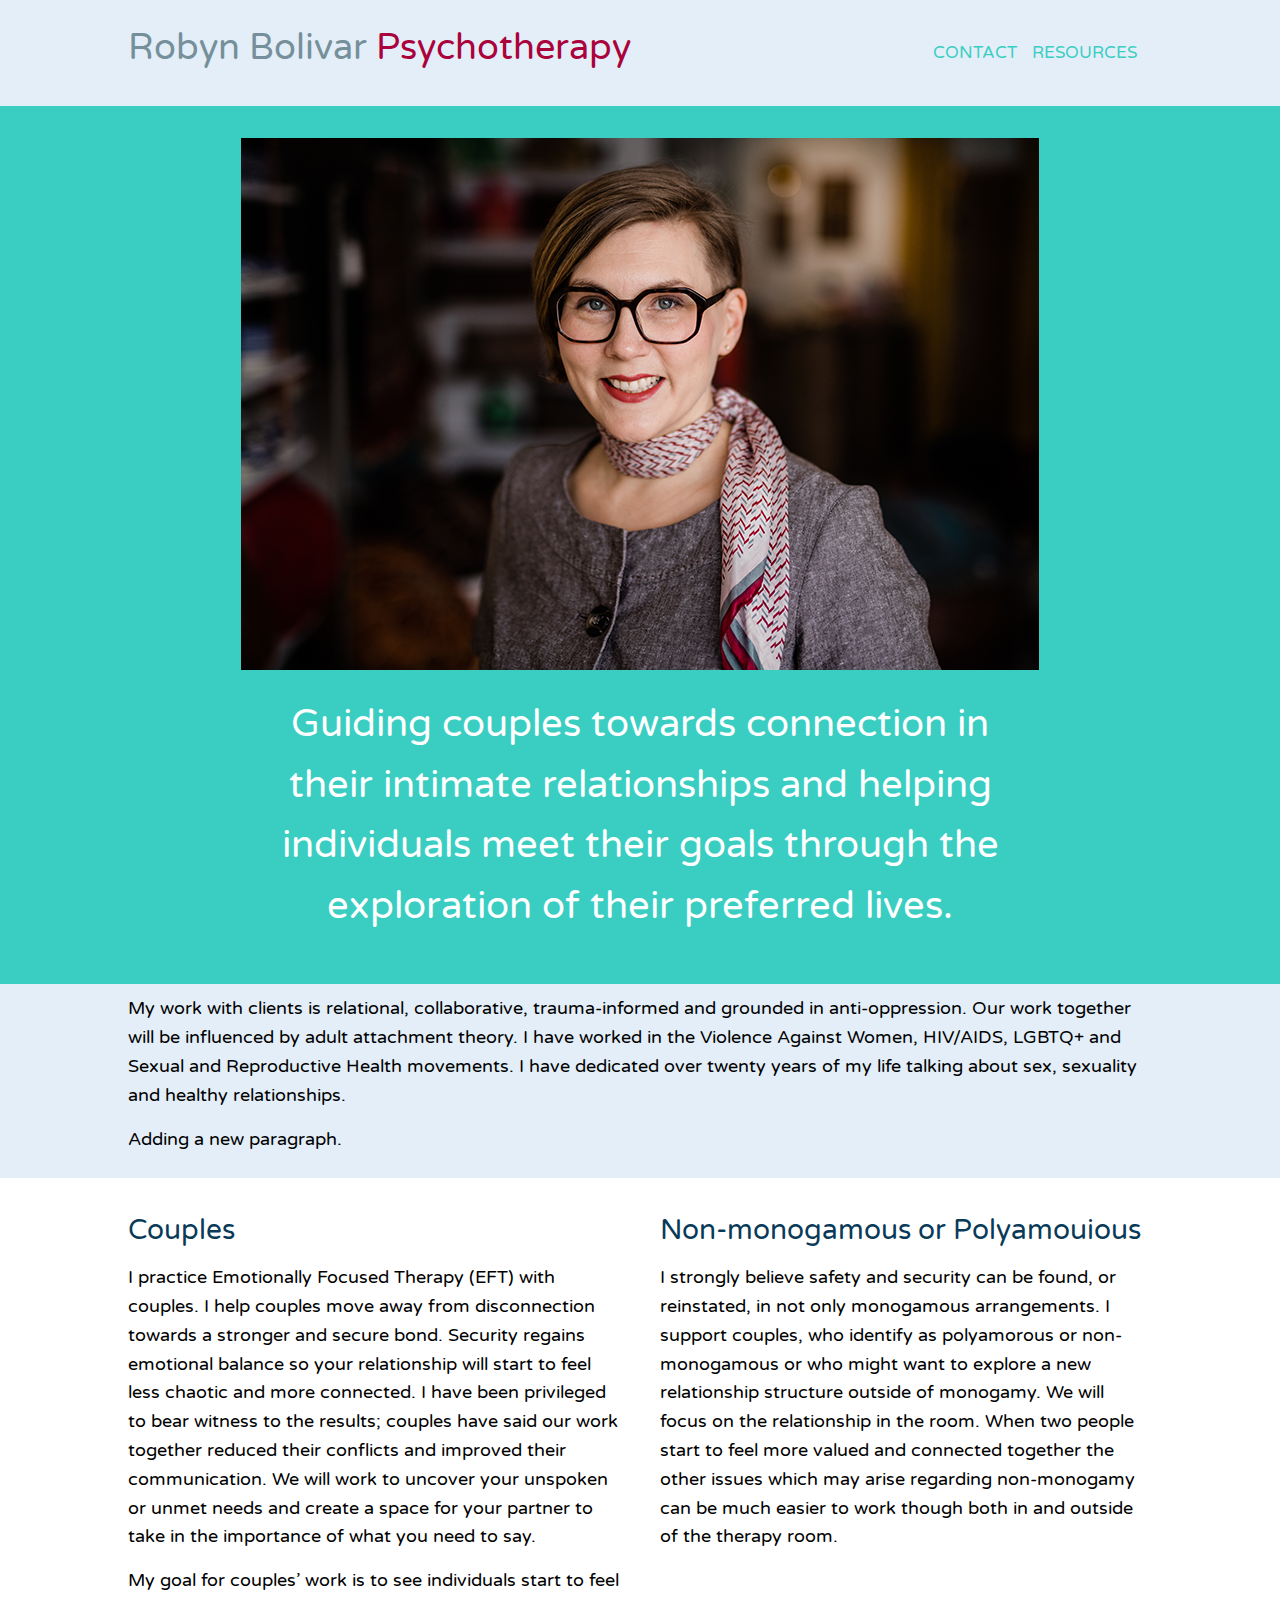
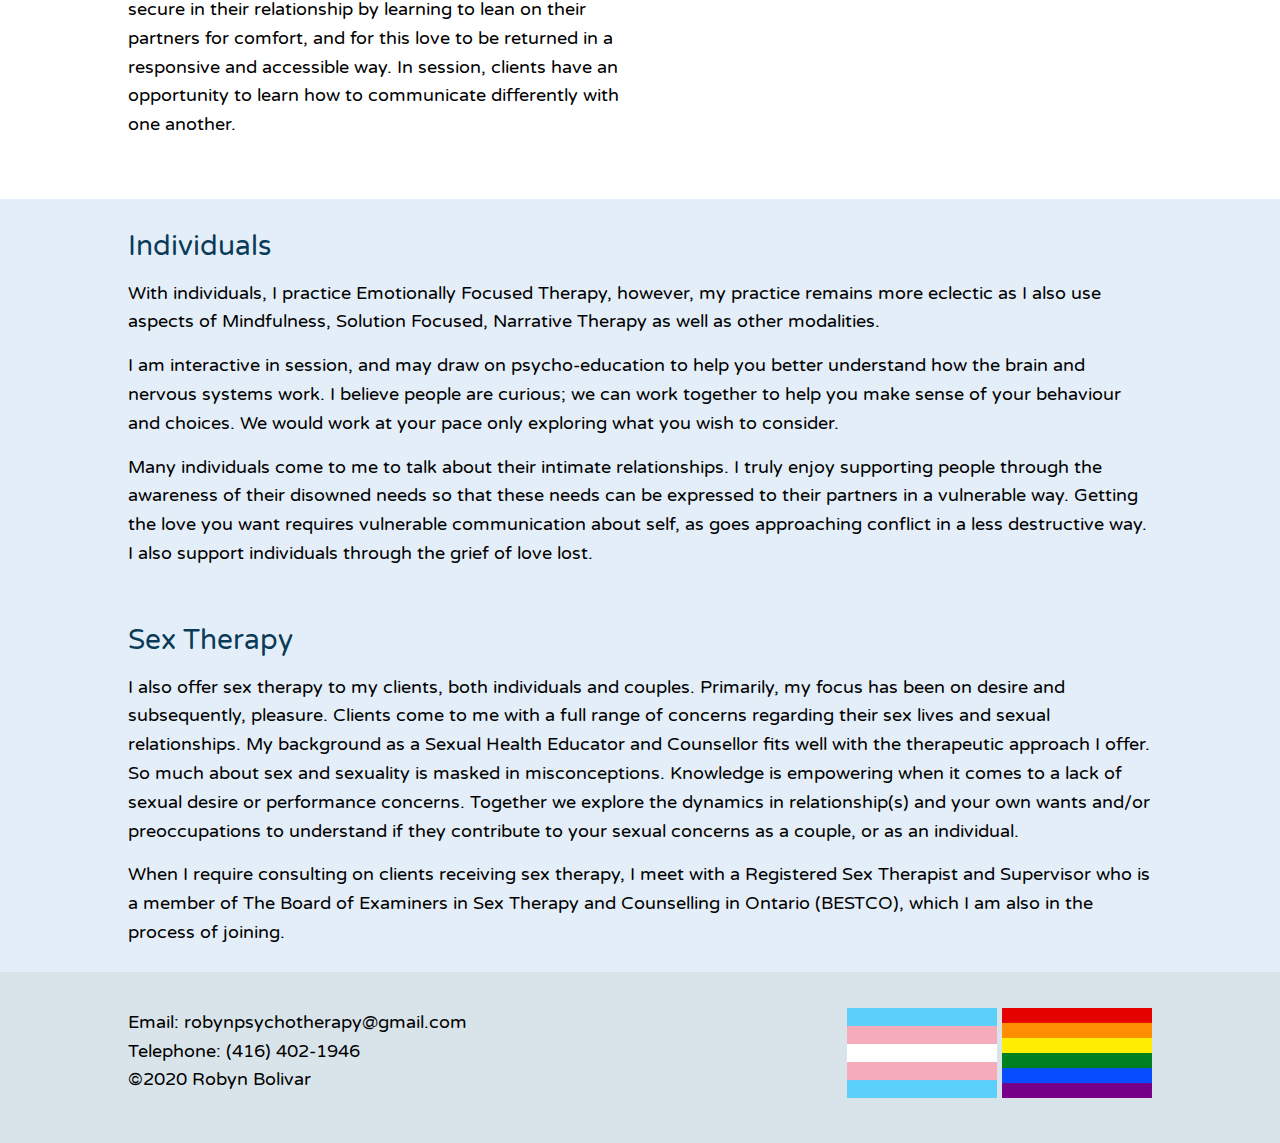
<file: index.html>
<!DOCTYPE html>
<html>
   <head>
      <meta name="viewport" content="width=device-width, initial-scale=1.0">
      <title>Robyn Bolivar Therapy</title>
      <link rel="stylesheet" href="css/cssreset.css">
      <link rel="stylesheet" href="css/base.css">
      <link href='https://fonts.googleapis.com/css?family=Varela+Round' rel='stylesheet' type='text/css'>
   </head>
   <body>
      <div class="lightGrey">
         <header class="main-header">
            <h1 class="name"><a href="#" class="rb">Robyn Bolivar <span class="psychotherapy">Psychotherapy</span></a></h1>
            <ul class="main-nav">
               <li><a href="contact.html">Contact</a></li>
               <li><a href="resources.html">Resources</a></li>
            </ul>
         </header>
      </div>
      <div class="banner">
         <img src="img/robynImage.png" class="feat-img">
         <h1 class="headline">Guiding couples towards connection in their intimate relationships and helping individuals meet their goals through the exploration of their preferred lives.</h1>
      </div>
      <div class="lightGrey">
         <div class="row ">
            <p>My work with clients is relational, collaborative, trauma-informed and grounded in anti-oppression. Our work together will be influenced by adult attachment theory. I have worked in the Violence Against Women, HIV/AIDS, LGBTQ+ and Sexual and Reproductive Health movements. I have dedicated over twenty years of my life talking about sex, sexuality and healthy relationships.</p>
            <p>Adding a new paragraph.</p>
         </div>
      </div>
      <div class="holdRow">
         <div class="notOne">
            <div class="couples">
               <h2>Couples</h2>
               <p>I practice Emotionally Focused Therapy (EFT) with couples. I help couples move away from disconnection towards a stronger and secure bond. Security regains emotional balance so your relationship will start to feel less chaotic and more connected. I have been privileged to bear witness to the results; couples have said our work together reduced their conflicts and improved their communication. We will work to uncover your unspoken or unmet needs and create a space for your partner to take in the importance of what you need to say.</p>
               <p>My goal for couples’ work is to see individuals start to feel secure in their relationship by learning to lean on their partners for comfort, and for this love to be returned in a responsive and accessible way. In session, clients have an opportunity to learn how to communicate differently with one another.</p>
            </div>
            <div class="poly">
               <h2>Non-monogamous or Polyamouious</h2>
               <p>I strongly believe safety and security can be found, or reinstated, in not only monogamous arrangements. I support couples, who identify as polyamorous or non-monogamous or who might want to explore a new relationship structure outside of monogamy. We will focus on the relationship in the room. When two people start to feel more valued and connected together the other issues which may arise regarding non-monogamy can be much easier to work though both in and outside of the therapy room.</p>
            </div>
         </div>
      </div>
      <div class="lightGrey">
         <div class="row">
            <div>
               <h2>Individuals</h2>
               <p>With individuals, I practice Emotionally Focused Therapy, however, my practice remains more eclectic as I also use aspects of Mindfulness, Solution Focused, Narrative Therapy as well as other modalities.</p>
               <p>I am interactive in session, and may draw on psycho-education to help you better understand how the brain and nervous systems work. I believe people are curious; we can work together to help you make sense of your behaviour and choices. We would work at your pace only exploring what you wish to consider.</p>
               <p>Many individuals come to me to talk about their intimate relationships. I truly enjoy supporting people through the awareness of their disowned needs so that these needs can be expressed to their partners in a vulnerable way. Getting the love you want requires vulnerable communication about self, as goes approaching conflict in a less destructive way. I also support individuals through the grief of love lost.</p>
            </div>
         </div>
      </div>
      <div class="lightGrey">
         <div class="row">
            <div>
               <h2>Sex Therapy</h2>
               <p>I also offer sex therapy to my clients, both individuals and couples. Primarily, my focus has been on desire and subsequently, pleasure. Clients come to me with a full range of concerns regarding their sex lives and sexual relationships. My background as a Sexual Health Educator and Counsellor fits well with the therapeutic approach I offer. So much about sex and sexuality is masked in misconceptions. Knowledge is empowering when it comes to a lack of sexual desire or performance concerns. Together we explore the dynamics in relationship(s) and your own wants and/or preoccupations to understand if they contribute to your sexual concerns as a couple, or as an individual.</p>
               <p>When I require consulting on clients receiving sex therapy, I meet with a Registered Sex Therapist and Supervisor who is a member of The Board of Examiners in Sex Therapy and Counselling in Ontario (BESTCO), which I am also in the process of joining.</p>
            </div>
         </div>
      </div>
      <div class="holdRow footColor">
         <footer class="main-footer">
            <div class="contactInfo">
               <p class="contactInfos">Email: robynpsychotherapy@gmail.com</p>
               <p class="contactInfos">Telephone: (416) 402-1946</p>
               <p class="contactInfos">&copy;2020 Robyn Bolivar</p>
            </div>
            <div> <img src="img/transFlag.png" height="90" width="150" class="transFlag"> <img src="img/prideFlag.png" height="90" width="150" class="prideFlag"></div>
         </footer>
      </div>
   </body>
</html>
</file>
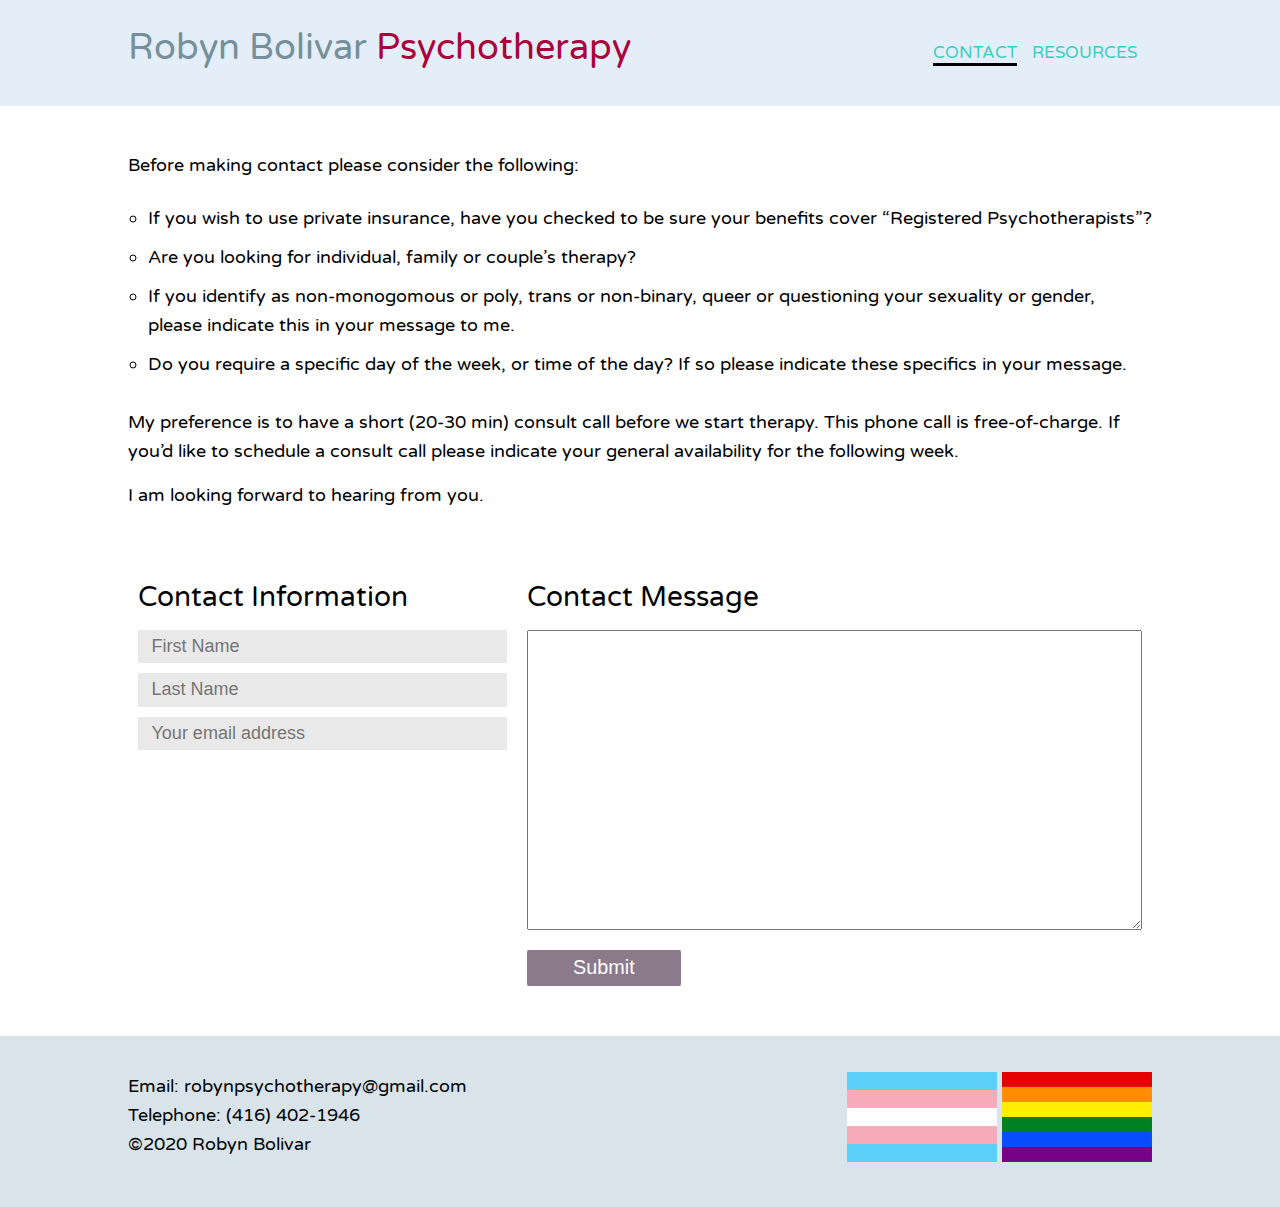
<file: contact.html>
<!DOCTYPE html>
<html>
   <head>
      <meta name="viewport" content="width=device-width, initial-scale=1.0">
      <title>Robyn Bolivar Therapy</title>
      <link rel="stylesheet" href="css/cssreset.css">
      <link rel="stylesheet" href="css/base.css">
      <link href='https://fonts.googleapis.com/css?family=Varela+Round' rel='stylesheet' type='text/css'>
      <style>
      	.ulStyle {
      		margin-left: 20px;
      	}
      	.liStyle {
      		list-style-type: circle;
      		list-style-position: outside;
      		margin-top: 10px;
      		margin-bottom: 10px;
      	}
      	.mt-20 {
      		margin-top: 20px;
      	}
      </style>
   </head>
   <body>
      <div class="lightGrey">
         <header class="main-header">
            <h1 class="name"><a href="index.html" class="rb">Robyn Bolivar <span class="psychotherapy">Psychotherapy</span></a></h1>
            <ul class="main-nav">
               <li><a href="contact.html" class="underline">Contact</a></li>
               <li><a href="resources.html">Resources</a></li>
            </ul>
         </header>
      </div>
      <div class="row marginTop">
         <p class="marginTop">Before making contact please consider the following:</>
         <ul class="ulStyle">
	         <li class="liStyle">If you wish to use private insurance, have you checked to be sure your benefits cover “Registered Psychotherapists”?</li>
	         <li class="liStyle">Are you looking for individual, family or couple’s therapy?</li>
	         <li class="liStyle">If you identify as non-monogomous or poly, trans or non-binary, queer or questioning your sexuality or gender, please indicate this in your message to me.</li>
	         <li class="liStyle">Do you require a specific day of the week, or time of the day? If so please indicate these specifics in your message.</li>
         </ul>
         <p class="mt-20">My preference is to have a short (20-30 min) consult call before we start therapy. This phone call is free-of-charge. If you’d like to schedule a consult call please indicate your general availability for the following week.</p>
         <p>I am looking forward to hearing from you.</p>
      </div>
      <div class="row">
         <form action="success.html" method="get" class="form">
            <div class="clientInfo">
               <h1>Contact Information</h1>
               <input id="firstName" firstName="firstName" class="firstName" mtype="text" placeholder="First Name"> <input id="lastName" lastName="lastName" class="lastName" type="text" placeholder="Last Name"> <input id="email" email="email" type="email" required placeholder="Your email address">
            </div>
            <div class="contactMessage">
               <h1>Contact Message</h1>
               <textarea id="textarea" type="text" class="messageBox"></textarea>
               <button type="submit" class="button">Submit</button>
            </div>
         </form>
      </div>
      <div class="holdRow footColor">
      <footer class="main-footer">
         <div class="contactInfo">
               <p class="contactInfos">Email: robynpsychotherapy@gmail.com</p>
               <p class="contactInfos">Telephone: (416) 402-1946</p>
               <p class="contactInfos">&copy;2020 Robyn Bolivar</p>
         </div>
         <div> <img src="img/transFlag.png" height="90" width="150" class="transFlag"> <img src="img/prideFlag.png" height="90" width="150" class="prideFlag"></div>
      </footer>
   </body>
</html>
</file>
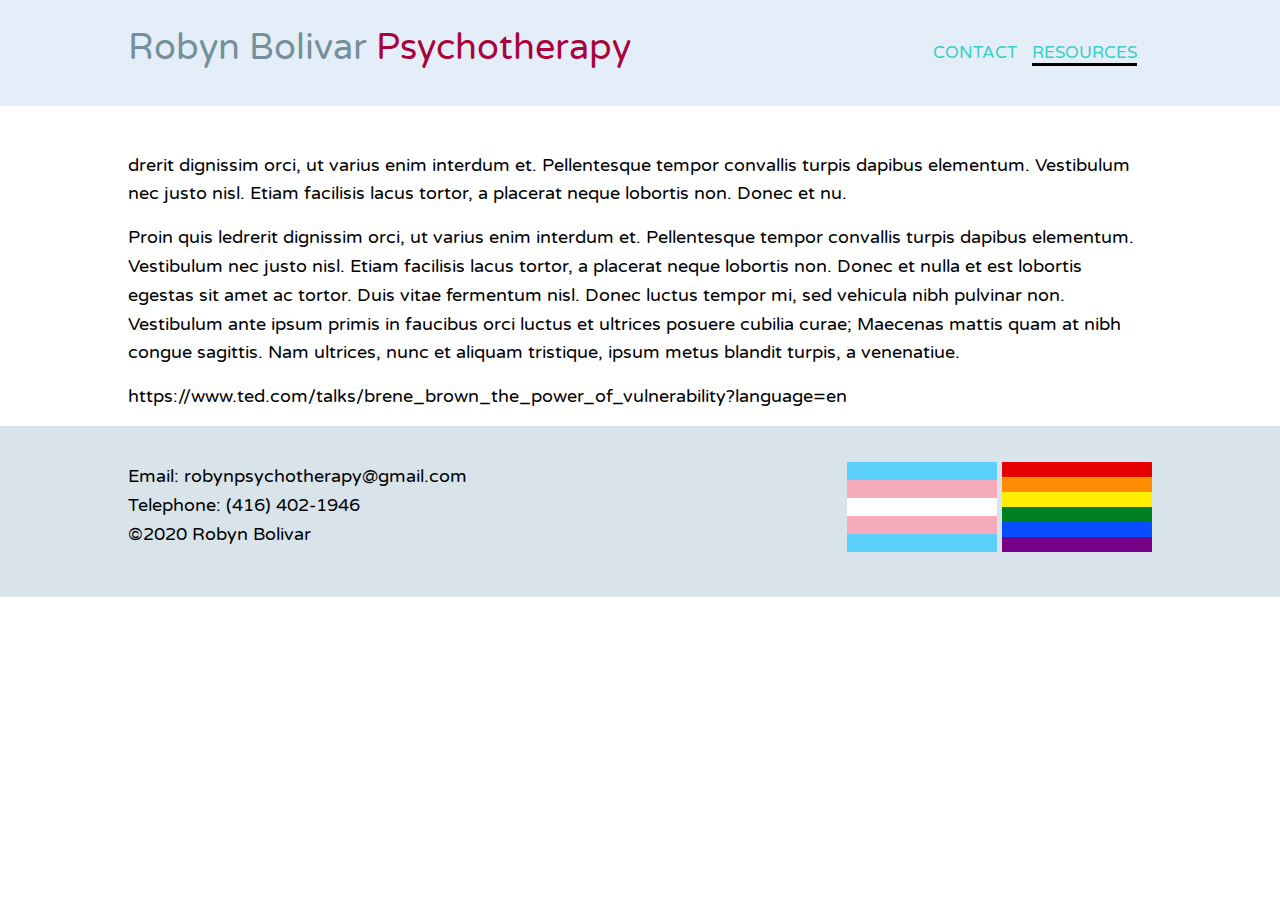
<file: resources.html>
<!DOCTYPE html>
<html>
   <head>
      <meta name="viewport" content="width=device-width, initial-scale=1.0">
      <title>Robyn Bolivar Therapy</title>
      <link rel="stylesheet" href="css/cssreset.css">
      <link rel="stylesheet" href="css/base.css">
      <link href='https://fonts.googleapis.com/css?family=Varela+Round' rel='stylesheet' type='text/css'>
   </head>
   <body>
      <div class="lightGrey">
         <header class="main-header">
            <h1 class="name"><a href="index.html" class="rb">Robyn Bolivar <span class="psychotherapy">Psychotherapy</span></a></h1>
            <ul class="main-nav">
               <li><a href="contact.html">Contact</a></li>
               <li><a href="resources.html" class="underline">Resources</a></li>
            </ul>
         </header>
      </div>
         <div class="row marginTop">
         <p class="marginTop">drerit dignissim orci, ut varius enim interdum et. Pellentesque tempor convallis turpis dapibus elementum. Vestibulum nec justo nisl. Etiam facilisis lacus tortor, a placerat neque lobortis non. Donec et nu.</p>
         <p>Proin quis ledrerit dignissim orci, ut varius enim interdum et. Pellentesque tempor convallis turpis dapibus elementum. Vestibulum nec justo nisl. Etiam facilisis lacus tortor, a placerat neque lobortis non. Donec et nulla et est lobortis egestas sit amet ac tortor. Duis vitae fermentum nisl. Donec luctus tempor mi, sed vehicula nibh pulvinar non. Vestibulum ante ipsum primis in faucibus orci luctus et ultrices posuere cubilia curae; Maecenas mattis quam at nibh congue sagittis. Nam ultrices, nunc et aliquam tristique, ipsum metus blandit turpis, a venenatiue.</p>
         <p>https://www.ted.com/talks/brene_brown_the_power_of_vulnerability?language=en</p>
      </div>
            <div class="holdRow footColor">
         <footer class="main-footer">
            <div class="contactInfo">
               <p class="contactInfos">Email: robynpsychotherapy@gmail.com</p>
               <p class="contactInfos">Telephone: (416) 402-1946</p>
               <p class="contactInfos">&copy;2020 Robyn Bolivar</p>
            </div>
            <div> <img src="img/transFlag.png" height="90" width="150" class="transFlag"> <img src="img/prideFlag.png" height="90" width="150" class="prideFlag"></div>
         </footer>
      </div>
   </body>
</html>
</file>
<file: css/base.css>
body {
	display: flex;
	flex-direction: column;
	font-family: 'Varela Round', sans-serif;
	line-height: 1.6;
	color: #3a3a3a;
	margin: 0;
	font-size: 18px;
}

p {
	margin-bottom: 15px;
}

.marginTop {
	margin-top: 45px;
}
.marginLeft {
	margin-left: 20px;
}

.row {
	display: flex;
	flex-direction: column;
	/*flex: 1;*/
}

.notOne {
	display: flex;
	padding-top: 15px;
	padding-bottom: 45px;
}

.couples {
	flex:1;
	display: flex;
	flex-direction: column;
	margin-right: 20px;
}

.poly {
	flex:1;
	display: flex;
	flex-direction: column;
	margin-left: 20px;
}

.lightGrey {
	background-color: #e3eef8;
	padding-top: 10px;
	padding-bottom: 10px;
}

ul {
  margin: 0;
  padding: 0;
  list-style: none;
}

h2,
h3,
a {
	color: #093a58;
}

h2,
h3 {
	margin-top: 0;
}

h2 {
	font-size: 28px;
	margin-top: 15px;
	margin-bottom: 10px;
}

a {
	text-decoration: none;
}

img {
	max-width: 100%;
}

/* ================================= 
  Base Layout Styles
==================================== */

/* ---- Navigation ---- */

.main-header {
	padding-top: .5em;
	padding-bottom: .5em;
}

.name {
	font-size: 2em;
	text-align: center;
}

 h1 {
    font-size: 28px;
    margin-bottom: 10px;
 }

.rb {
	color: #75909a;
}

.psychotherapy {
	color: #aa033b;
}

.main-nav a {
	text-align: center;  
	font-size: .95em;
	color: #3acec2;
	margin-right: 15px;
	text-transform: uppercase;
}

.main-nav a:hover {
	color: #093a58;
}
.underline {
	border-bottom: 3px solid black;
}
.headline {
	margin: 15px auto;
	width: 60%;
	font-size: 38px;
	color: white;
}

.banner,
.main-footer {
	text-align: center;
}

.banner {
	color: #fff;
	background: #3acec2;
	padding: 1.8em 0;
}

.main-footer {
	background: #d9e4ea;
	padding: 2em 0;
}

.footColor {
	background: #d9e4ea;
}

/*why does this influence line-height?*/
.contactInfos {
	margin: 0px;
	text-align: left;
}

/* ================================= 
  Media Queries
==================================== */

.main-footer {
	display: flex;
	justify-content: space-between;
}

@media (min-width: 200px) {
	.main-header,
	.row,
	.notOne,
  	.main-footer {
		width: 80%;
		margin: 0 auto;
		max-width: 1150px;
	}

@media (min-width: 1px) {
	.main-header,
	.main-nav {
		display: flex;
	}
	.main-header {
		flex-direction: column;
		align-items: center;
	}
}

@media (min-width: 1025px) {
	.main-header {
		flex-direction: row;
		justify-content: space-between;
	}
}

@media (max-width: 600px) {
	.main-header, 
	.row,
	.main-footer,
	.notOne {
		flex-direction: column;
		width: 100%;
	}
	.headline {
		font-size: 22px;
	}
	.contactInfo {
		margin-bottom: 30px;
	}
	.contactInfos {
		text-align: center;
	}
}

@media (max-width: 600px) {
	.poly {
		margin-left: 0px;
	}
}

 .form {
    width: 100%;
    display: flex;
    flex-direction: row;
    margin-top: 40px;
    margin-bottom: 40px;
 }

 @media (max-width: 600px) {
    .form {
       flex-direction: column;
    }
 }

 .clientInfo {
    width: 90%;
    margin: 10px;
    display: flex;
    flex-direction: column;
    flex: 3;
 }

 .contactMessage {
    width: 90%;
    margin: 10px;
    display: flex;
    flex-direction: column;
    flex: 5;
 }

 input[type="text"] {
    background: #e9e9e9;
    overflow: hidden;
    text-overflow: ellipsis;
    white-space: nowrap;
    padding: 0.35em 0.75em;
    border: none;
    font-size: 1em;
    text-decoration: none;
    line-height: normal;
    max-height: 33em;
 }

 input[type="email"] {
    background: #e9e9e9;
    overflow: hidden;
    text-overflow: ellipsis;
    white-space: nowrap;
    padding: 0.35em 0.75em;
    border: none;
    font-size: 1em;
    text-decoration: none;
    line-height: normal;
    max-height: 33em;
 }

 button[type="submit"] {
    width: 25%;
    border-radius: 2px 2px;
    background: #8b798c;
    font-weight: 300;
    color: white;
    padding: 0.35em 0.75em;
    border: none;
    font-size: 1.1em;
    text-decoration: none;
    cursor: pointer;
 }

 button[type="submit"]:hover {
    background: black;
 }

.firstName, 
.lastName {
	margin-bottom: 10px;
    background: #e9e9e9;
    overflow: hidden;
    text-overflow: ellipsis;
    white-space: nowrap;
    padding: 0.35em 0.75em;
    border: none;
    font-size: 1em;
    text-decoration: none;
    line-height: normal;
    max-height: 33em;
}	

.messageBox {
	height: 300px;
}	

.button {
	margin-top: 20px;
}
</file>
<file: css/cssreset.css>
/* http://meyerweb.com/eric/tools/css/reset/ 
   v2.0 | 20110126
   License: none (public domain)
*/
* {
    box-sizing: border-box;
}

html, body, div, span, applet, object, iframe,
h1, h2, h3, h4, h5, h6, p, blockquote, pre,
a, abbr, acronym, address, big, cite, code,
del, dfn, em, img, ins, kbd, q, s, samp,
small, strike, strong, sub, sup, tt, var,
b, u, i, center,
dl, dt, dd, ol, ul, li,
fieldset, form, label, legend,
table, caption, tbody, tfoot, thead, tr, th, td,
article, aside, canvas, details, embed, 
figure, figcaption, footer, header, hgroup, 
menu, nav, output, ruby, section, summary,
time, mark, audio, video {
	margin: 0;
	padding: 0;
	border: 0;
	font-size: 100%;
	color: black;
	font: inherit;
	vertical-align: baseline;
}
/* HTML5 display-role reset for older browsers */
article, aside, details, figcaption, figure, 
footer, header, hgroup, menu, nav, section {
	display: block;
}
body {
	line-height: 1;
}
ol, ul {
	list-style: none;
}
blockquote, q {
	quotes: none;
}
blockquote:before, blockquote:after,
q:before, q:after {
	content: '';
	content: none;
}
table {
	border-collapse: collapse;
	border-spacing: 0;
}

a {
	text-decoration: none;
}
</file>
